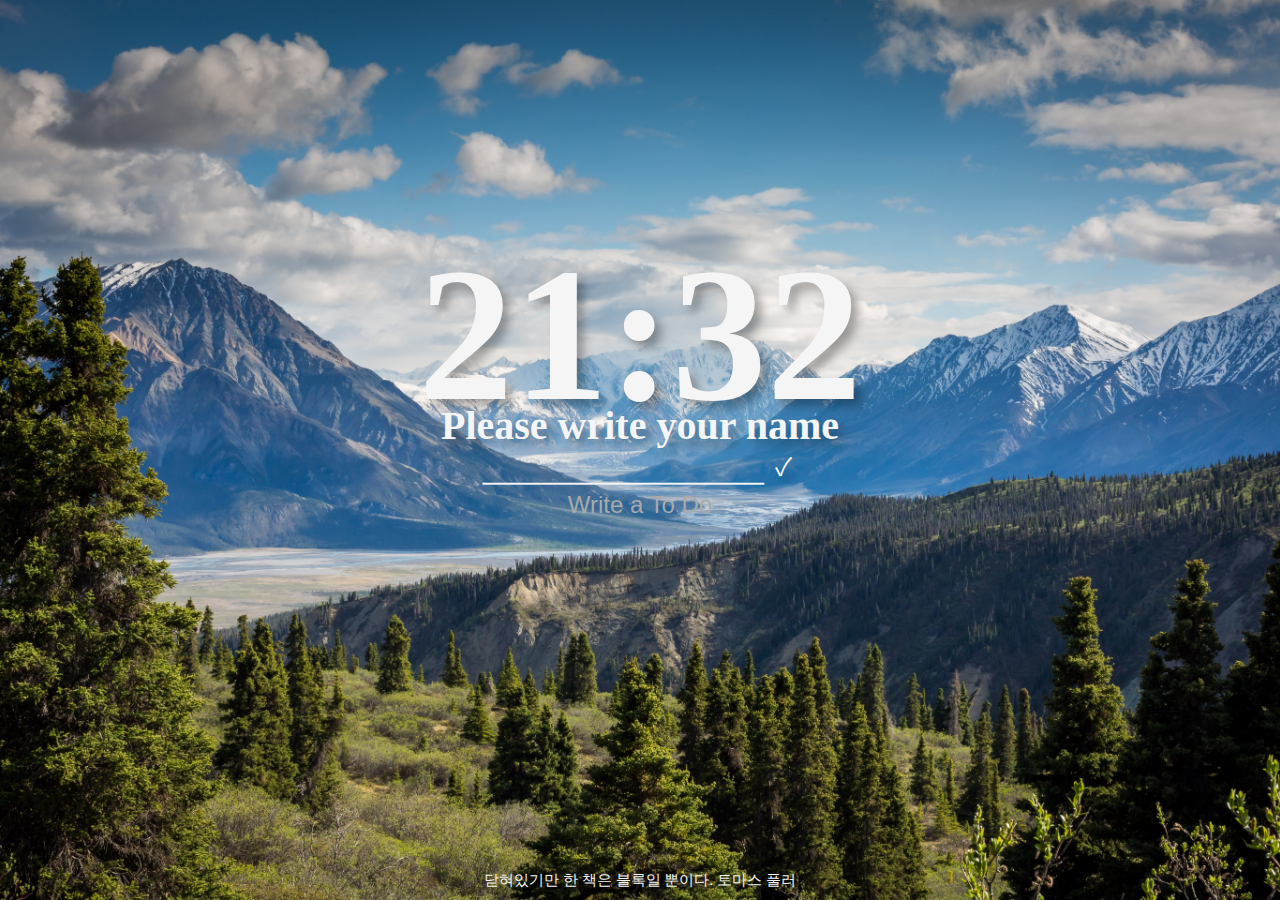
<file: index.html>
<!DOCTYPE html>
<html lang="ko">
    <head>
        <meta charset="UTF-8">
        <meta name="viewport" content="width=device-width, initial-scale=1.0">
        <link rel="stylesheet" href="css/style.css">
        <title>First_Momentum</title>
    </head>
    <body>
        <header>
            <div id="weather">
                <span></span>
                <span></span>
            </div>
        </header>
        
    <main>
        <h2 id="clock">00:00</h2>
        <form id="login-form" class="hidden">
            <h2 id="login-guide">Please write your name</h2>
            <input id="login-input"
            required
            maxlength="15"
            type="text"
            />
            <input id="login-button" type="submit" value="✓" />
        </form>
        <h1 id="greeting" class="hidden"></h1>
        <form id="todo-form">
            <input id="todo-input" type="text" placeholder="Write a To Do" required />
        </form>
        <ul id="todo-list"></ul>
    </main>

    <footer>
        <div id="quote">
            <span></span>
            <span></span>
        </div>
    </footer>
    <script src="js/greetings.js"></script>
    <script src="js/clock.js"></script>
    <script src="js/quotes.js"></script>
    <script src="js/background.js"></script>
    <script src="js/todo.js"></script>
    <script src="js/weahter.js"></script>
</body>
</html>
</file>
<file: css/style.css>
html, body, div, span, h1, h2,h3, h4, h6, main, p, footer, header, #clock, #login-form, #greeting, #todo-form, #todo-list, #weather {
    margin: 0 auto;
    padding: 0;
    border: 0;
    position: relative;
    z-index: 2;
    font-size: 100%;
    font-family: inherit;
    vertical-align: baseline;
    line-height: 1px;
}

/* 인사 */
.hidden {
    display: none;
}
/* 날씨 */

header {
    position: absolute;
    text-align: right;
    top: 3%;
    right: 1%;
}

#weather {
    color: whitesmoke;
    text-shadow: 7px 7px 10px rgba(0, 0, 0, 0.3);
}

/* 배경 */
body {
    width: 100vw;
    height: 100vh;
    min-height: 100vh;
    line-height: 1;
    background-size: cover;
    background-repeat: no-repeat;
    background-position: center;
}

main {
    position: absolute;
    left: 50%;
    top: 48%;
    transform: translateX(-50%) translateY(-50%);
    display: flex;
    flex-direction: column;
    align-items: center;
    max-height: 65vh;
  }

/* 시계 */
#clock {
    text-align: center;
    font-size: min(190px, 25vw);
    color : whitesmoke;
    text-shadow: 7px 7px 10px rgba(0, 0, 0, 0.3);
    margin-bottom: 20%;
    
}

/* 로그인 */

#login-guide {
    text-align: center;
    font-size: min(40px, 5vw);
    color: whitesmoke;
    text-shadow: 7px 7px 10px rgba(0, 0, 0, 0.3);
    margin-bottom: 5%;
}

#login-form {
    text-align: center;
}

#login-input {
    font-size: min(25px, 5vw);
    width: 70%;
    text-align: center;
    color: whitesmoke;
    background-color: transparent;
    border: none;
    outline: none;
    border-bottom: 2px solid whitesmoke;
    max-width: 100%;
}

#login-button {
    font-size: min(25px, 5vw);
    color: whitesmoke;
    background-color: transparent;
    border: none;
    outline: none;
    text-shadow: 7px 7px 10px rgba(0, 0, 0, 0.3);
}

#greeting {
    text-align: center;
    font-size: min(40px, 5vw);
    color: whitesmoke;
    text-shadow: 7px 7px 10px rgba(0, 0, 0, 0.3);
    margin-bottom: 30px;
}

/* 투두리스트 */

#todo-input {
    font-size: min(24px, 5vw);
    text-align: center;
    color: whitesmoke;
    background-color: transparent;
    border: none;
    outline: none;
    margin-top: 5px;
}

::placeholder {
    color: darkgray;
    font-size: min(24px, 5vw);
}

#todo-list {
    text-align: center;
    font-size: 20px;
    font-weight: bold;
    letter-spacing: 2px;
    line-height: 20px;
    color: whitesmoke;
    text-shadow: 7px 7px 10px rgba(0, 0, 0, 0.3);
    margin-top: 10px;
    margin-bottom: 0px;
}

#todo-delete {
    color: whitesmoke;
    background-color: transparent;
    border: none;
    outline: none;
    text-shadow: 7px 7px 10px rgba(0, 0, 0, 0.3);
}

/* footer */

footer {
position: absolute;
text-align: center;
height: 2%;
bottom: 2px;
width: 100%;
}

#quote {
    color: whitesmoke;
    font-size: min(15px, 5vw);
}
</file>
